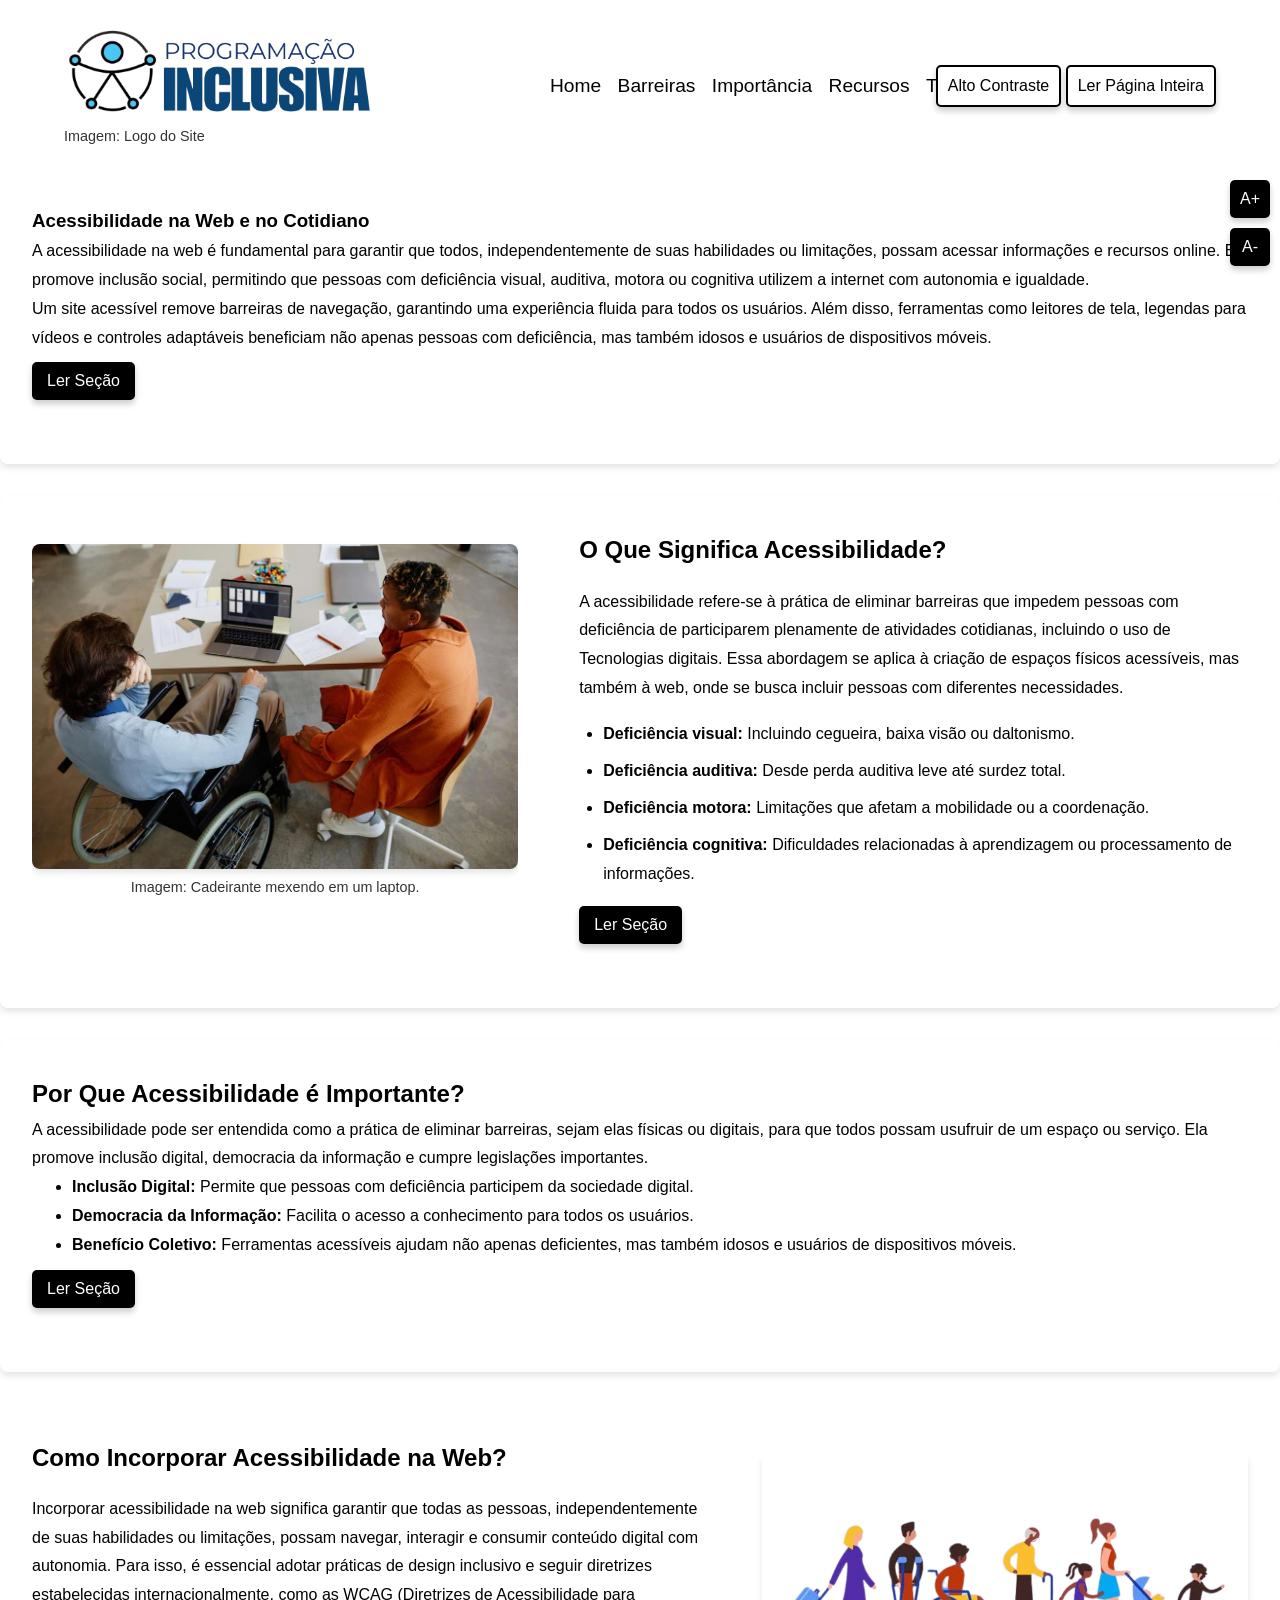
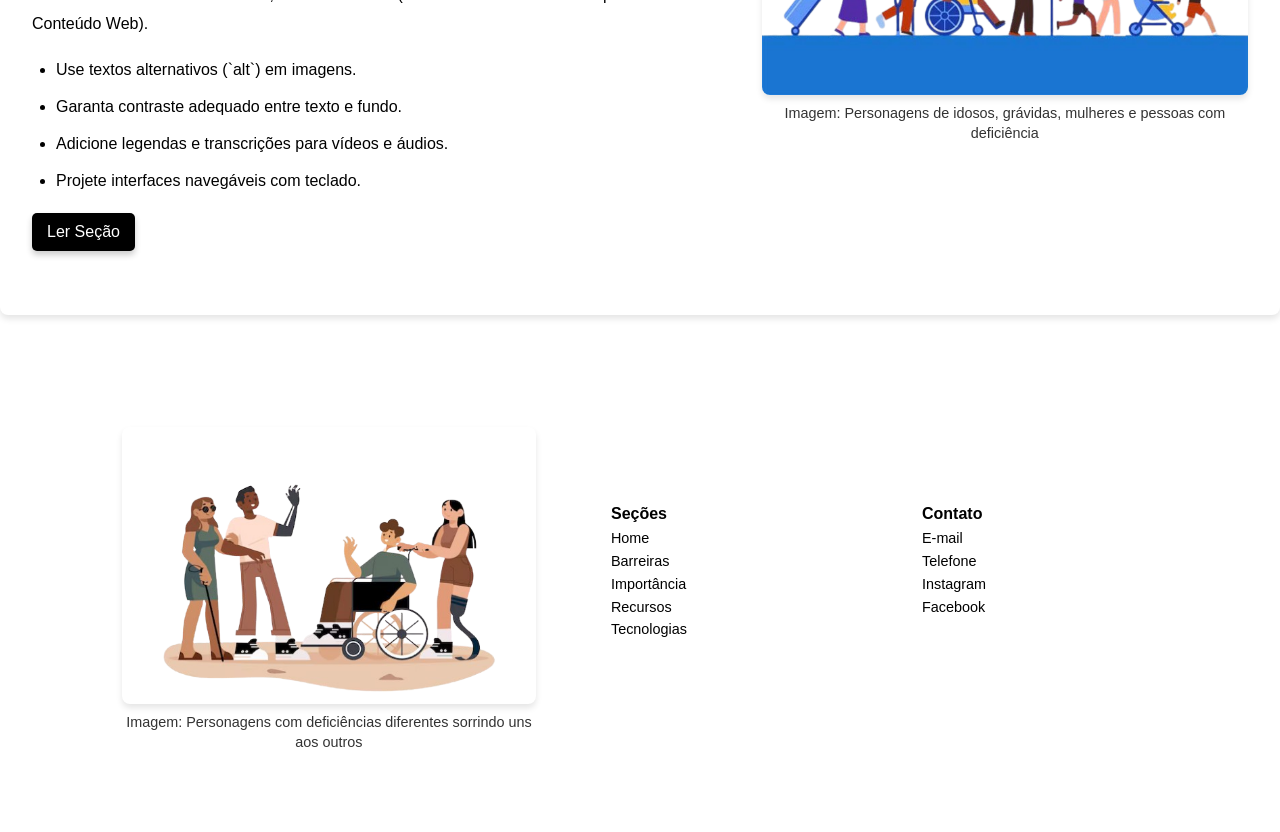
<file: html/index.html>
<!DOCTYPE html>
<html lang="pt-BR">
<head>
    <meta charset="UTF-8">
    <meta name="viewport" content="width=device-width, initial-scale=1.0">
    <meta name="description" content="Site dedicado à acessibilidade na web e no cotidiano, promovendo inclusão digital e boas práticas.">
    <title>Home - Programação Inclusiva</title>
    <link rel="stylesheet" href="../css/style.css">
    <link rel="shortcut icon" href="../assets/logo-site.png" type="image/x-icon">
</head>
<body>
    <header>
        <a href="index.html" tabindex="0">
            <img src="../assets/logo-programao-inclusiva.png" alt="Logo Programação Inclusiva">
            <figcaption tabindex="0">Imagem: Logo do Site</figcaption>
        </a>
        <nav class="header-links" role="navigation" aria-label="Menu principal">
            <ul class="header-titulos">
                <li tabindex="0"><a href="index.html" tabindex="0">Home</a></li>
                <li tabindex="0"><a href="barreiras.html" tabindex="0">Barreiras</a></li>
                <li tabindex="0"><a href="importancia.html" tabindex="0">Importância</a></li>
                <li tabindex="0"><a href="recursos.html" tabindex="0">Recursos</a></li>
                <li tabindex="0"><a href="tecnologias.html" tabindex="0">Tecnologias</a></li>
            </ul>
        </nav>
        <div class="accessibility-buttons">
            <button id="contrast-toggle" data-state="normal" aria-label="Ativar alto contraste">Alto Contraste</button>
            <button id="screen-reader-toggle" aria-label="Ativar leitor de tela">Ler Página Inteira</button>
        </div>
        <div class="font-control-buttons">
            <button id="increase-font" aria-label="Aumentar o tamanho da fonte">A+</button>
            <button id="decrease-font" aria-label="Diminuir o tamanho da fonte">A-</button>
        </div>
    </header>

    <main>
        <section class="section-container">
            <article>
                <h1 tabindex="0">Acessibilidade na Web e no Cotidiano</h1>
                <p tabindex="0">
                    A acessibilidade na web é fundamental para garantir que todos, independentemente de suas habilidades ou limitações, possam acessar informações e recursos online. Ela promove inclusão social, permitindo que pessoas com deficiência visual, auditiva, motora ou cognitiva utilizem a internet com autonomia e igualdade.
                </p>
                <p tabindex="0">
                    Um site acessível remove barreiras de navegação, garantindo uma experiência fluida para todos os usuários. Além disso, ferramentas como leitores de tela, legendas para vídeos e controles adaptáveis beneficiam não apenas pessoas com deficiência, mas também idosos e usuários de dispositivos móveis.
                </p>
                <button class="read-section" aria-label="Ler esta seção">Ler Seção</button>
            </article>
        </section>
    
        <section class="section-container">
            <div class="content-container">
                <figure class="image-container">
                    <img src="../assets/deficiente-cadeirante.jpg" alt="Cadeirante mexendo em um laptop" tabindex="0">
                    <figcaption tabindex="0">Imagem: Cadeirante mexendo em um laptop.</figcaption>
                </figure>

                <article class="text-side">
                    <h2 tabindex="0">O Que Significa Acessibilidade?</h2>
                    <p tabindex="0">
                        A acessibilidade refere-se à prática de eliminar barreiras que impedem pessoas com deficiência de participarem plenamente de atividades cotidianas, incluindo o uso de Tecnologias digitais. Essa abordagem se aplica à criação de espaços físicos acessíveis, mas também à web, onde se busca incluir pessoas com diferentes necessidades.
                    </p>
                    <ul>
                        <li tabindex="0"><strong>Deficiência visual:</strong> Incluindo cegueira, baixa visão ou daltonismo.</li>
                        <li tabindex="0"><strong>Deficiência auditiva:</strong> Desde perda auditiva leve até surdez total.</li>
                        <li tabindex="0"><strong>Deficiência motora:</strong> Limitações que afetam a mobilidade ou a coordenação.</li>
                        <li tabindex="0"><strong>Deficiência cognitiva:</strong> Dificuldades relacionadas à aprendizagem ou processamento de informações.</li>
                    </ul>
                    <button class="read-section" aria-label="Ler esta seção">Ler Seção</button>
                </article>
            </div>
        </section>
    
        <section class="section-container">
            <article>
                    <h2 tabindex="0">Por Que Acessibilidade é Importante?</h2>
                <p tabindex="0">
                    A acessibilidade pode ser entendida como a prática de eliminar barreiras, sejam elas físicas ou digitais, para que todos possam usufruir de um espaço ou serviço. Ela promove inclusão digital, democracia da informação e cumpre legislações importantes.
                </p>
                <ul>
                    <li tabindex="0"><strong>Inclusão Digital:</strong> Permite que pessoas com deficiência participem da sociedade digital.</li>
                    <li tabindex="0"><strong>Democracia da Informação:</strong> Facilita o acesso a conhecimento para todos os usuários.</li>
                    <li tabindex="0"><strong>Benefício Coletivo:</strong> Ferramentas acessíveis ajudam não apenas deficientes, mas também idosos e usuários de dispositivos móveis.</li>
                </ul>
                <button class="read-section" aria-label="Ler esta seção">Ler Seção</button>
            </article>
        </section>
    
        <section class="section-container">
            <div class="content-container">
                <article class="text-side">
                        <h2 tabindex="0">Como Incorporar Acessibilidade na Web?</h2>
                    <p tabindex="0">
                        Incorporar acessibilidade na web significa garantir que todas as pessoas, independentemente de suas habilidades ou limitações, possam navegar, interagir e consumir conteúdo digital com autonomia. Para isso, é essencial adotar práticas de design inclusivo e seguir diretrizes estabelecidas internacionalmente, como as WCAG (Diretrizes de Acessibilidade para Conteúdo Web).
                    </p>
                    <ul>
                        <li tabindex="0">Use textos alternativos (`alt`) em imagens.</li>
                        <li tabindex="0">Garanta contraste adequado entre texto e fundo.</li>
                        <li tabindex="0">Adicione legendas e transcrições para vídeos e áudios.</li>
                        <li tabindex="0">Projete interfaces navegáveis com teclado.</li>
                    </ul> 
                    <button class="read-section" aria-label="Ler esta seção">Ler Seção</button>
                </article>
                <figure class="image-container-right">
                    <img src="../assets/personagens-inclusao.png" alt="Personagens de idosos, grávidas, mulheres e pessoas com deficiência" tabindex="0">
                    <figcaption tabindex="0">Imagem: Personagens de idosos, grávidas, mulheres e pessoas com deficiência</figcaption>
                </figure>

            </div>
        </section>
    </main>
    <footer>
        <section class="footer-container">
            <figure>
                <img src="../assets/personagens-com-deficiencias.png" alt="Personagens com deficiências diferentes sorrindo uns aos outros" tabindex="0">
                <figcaption tabindex="0">Imagem: Personagens com deficiências diferentes sorrindo uns aos outros</figcaption>
            </figure>
            <aside class="footer-info">
                <article class="footer-coluna">
                    <h3 tabindex="0">Seções</h3>
                    <ul>
                        <li tabindex="0"><a href="index.html" tabindex="0">Home</a></li>
                        <li tabindex="0"><a href="barreiras.html" tabindex="0">Barreiras</a></li>
                        <li tabindex="0"><a href="importancia.html" tabindex="0">Importância</a></li>
                        <li tabindex="0"><a href="recursos.html" tabindex="0">Recursos</a></li>
                        <li tabindex="0"><a href="tecnologias.html" tabindex="0">Tecnologias</a></li>
                    </ul>
                </article>
                <article class="footer-coluna">
                    <h3 tabindex="0">Contato</h3>
                    <ul>
                        <li tabindex="0"><a href="mailto:contato@programacaoinclusiva.com" tabindex="0">E-mail</a></li>
                        <li tabindex="0"><a href="tel:+5511999999999" tabindex="0">Telefone</a></li>
                        <li tabindex="0"><a href="https://www.instagram.com/acessibilidadecotidiana" target="_blank" tabindex="0">Instagram</a></li>
                        <li tabindex="0"><a href="https://www.facebook.com/acessibilidadecotidiana" target="_blank" tabindex="0">Facebook</a></li>
                    </ul>
                </article>
            </aside>
        </section>
    </footer>
    
    <div vw class="enabled">
        <div vw-access-button class="active"></div>
        <div vw-plugin-wrapper>
          <div class="vw-plugin-top-wrapper"></div>
        </div>
      </div>
    <script src="../js/acessibilidades.js"></script>
    <script src="https://vlibras.gov.br/app/vlibras-plugin.js"></script>
    <script>
        new window.VLibras.Widget('https://vlibras.gov.br/app');
    </script>
</body>
</html>
</file>
<file: css/style.css>
* {
    margin: 0;
    box-sizing: border-box;
    font-family: Verdana, Geneva, Tahoma, sans-serif
}

body {
    background-color: white;
    margin: 0;
    padding: 0;
    box-sizing: border-box;
    color: black;
}

header {
    display: flex;
    align-items: center;
    padding: 2% 5%;
}

header > a > img {
    width: 70%;
    height: auto;
    margin-left: 0;
}

header a {
    color: black;
    font-size: 1.2rem;
    text-decoration: none;
}

.header-links {
    margin-right: 0;
    flex: 1;
    display: flex;
    justify-content: flex-start;
}

.header-links ul {
    display: flex;
    padding: 0 5%;
    margin: 0;
    list-style: none;
}

.header-links li {
    margin: 0 2%;
    white-space: nowrap;
}

.header-links a:hover {
    color: gray;
}

.accessibility-buttons button {
    background-color: white;
    color: #000;
    border: 2px solid #000;
    border-radius: 5px;
    padding: 10px;
    cursor: pointer;
    font-size: 1rem;
    box-shadow: 0px 4px 6px rgba(0, 0, 0, 0.2);
    transition: background-color 0.3s, color 0.3s;
}

.accessibility-buttons button:hover {
    background-color: #e6e6e6;
    color: #000;
}

.font-control-buttons {
    position: fixed;
    top: 20%;
    right: 10px;
    z-index: 1000;
    display: flex;
    flex-direction: column;
    gap: 10px;
}

.font-control-buttons button {
    background-color: black;
    color: white;
    border: none;
    border-radius: 5px;
    padding: 10px;
    cursor: pointer;
    font-size: 1rem;
    box-shadow: 0px 4px 6px rgba(0, 0, 0, 0.2);
}

.font-control-buttons button:hover {
    background-color: white;
    color: black;
}

.read-section {
    margin-top: 10px;
    background-color: black;
    color: white;
    border: none;
    border-radius: 5px;
    padding: 10px 15px;
    cursor: pointer;
    font-size: 1rem;
    box-shadow: 0px 4px 6px rgba(0, 0, 0, 0.2);
    transition: background-color 0.3s;
}

.read-section:hover {
    background-color: black;
}

.section-container {
    padding: 2rem;
    line-height: 1.8;
    margin-bottom: 2rem;
    background-color: white;
    border-radius: 8px;
    box-shadow: 0px 4px 6px rgba(0, 0, 0, 0.1);
}

.content-container {
    display: flex;
    flex-wrap: wrap;
    align-items: flex-start;
    justify-content: space-between;
    gap: 2rem;
}

.text-side {
    flex: 1;
    max-width: 55%;
    text-align: left;
    font-size: 1rem;
}

.text-side h2 {
    font-size: 1.5rem;
    margin-bottom: 1rem;
    color: black;
}

.text-side ul {
    margin-top: 1rem;
    padding-left: 1.5rem;
    list-style-type: disc;
}

.text-side ul li {
    margin-bottom: 0.5rem;
}

.text-side p {
    margin-bottom: 1.1rem;
    color: black;
}

.image-container {
    flex: 1;
    max-width: 40%;
    display: flex;
    justify-content: center;
    align-items: center;
    border-radius: 8px;
    overflow: hidden;
}

.image-container img {
    width: 100%;
    height: auto;
    max-width: 100%;
    border-radius: 8px;
    object-fit: contain;
    box-shadow: 0px 4px 6px rgba(0, 0, 0, 0.1);
}

.image-container-right {
    flex: 1;
    max-width: 40%;
    display: flex;
    justify-content: center;
    align-items: center;
}

.image-container-right img {
    width: 100%;
    height: auto;
    border-radius: 8px;
    box-shadow: 0px 4px 6px rgba(0, 0, 0, 0.1);
}

figure {
    display: flex;
    flex-direction: column;
    align-items: center;
    justify-content: center;
    text-align: center;
    margin: 0;
    padding: 1rem 0;
}

figure img {
    max-width: 100%;
    height: auto;
    border-radius: 8px;
    margin-bottom: 0.5rem;
}

figcaption {
    font-size: 0.9rem;
    color: #333;
    line-height: 1.4;
    margin: 0;
}

article {
    margin-bottom: 2rem;
}

article header h1,
article header h2 {
    margin-bottom: 1rem;
    color: black;
}

footer {
    background-color: white;
    padding: 5%;
    color: black;
}

.footer-container {
    display: flex;
    align-items: center;
    justify-content: space-between;
    max-width: 1200px;
    margin: 0 auto;
    width: 90%;
}

.footer-container figure {
    flex: 1;
    max-width: 40%;
    text-align: center;
}

.footer-container figure img {
    width: 100%;
    height: auto;
    border-radius: 8px;
    box-shadow: 0px 4px 6px rgba(0, 0, 0, 0.1);
    margin-bottom: 0.5rem;
}

.footer-info {
    display: flex;
    justify-content: space-around;
    flex-grow: 1;
}

.footer-container img {
    width: 30%;
}

.footer-coluna {
    width: 30%;
    padding: 0 2%;
}

.footer-coluna h3 {
    font-size: 1rem;
    margin-bottom: 4%;
    color: black;
}

.footer-coluna ul {
    list-style: none;
    padding: 0;
}

.footer-coluna ul li {
    margin-bottom: 3%;
}

.footer-coluna ul li a {
    color: black;
    text-decoration: none;
    font-size: 0.9rem;
}

.footer-coluna ul li a:hover {
    color: gray;
}

body.high-contrast {
    background-color: #000;
    color: #FFD700;
}

body.high-contrast a {
    color: #FFD700;
    text-decoration: underline;
}

body.high-contrast header,
body.high-contrast footer,
body.high-contrast .section-container {
    background-color: #111;
    border: 2px solid #FFD700;
}

body.high-contrast footer {
    color: #FFD700;
}

body.high-contrast footer a {
    color: #FFD700;
}

body.high-contrast footer h4,
body.high-contrast footer ul li {
    color: #FFD700;
}

body.high-contrast .section-container h1,
body.high-contrast .section-container h2,
body.high-contrast .section-container p,
body.high-contrast .section-container ul li {
    color: #FFD700;
}

body.high-contrast button {
    background-color: #FFD700;
    color: #000;
    border: 2px solid #FFD700;
}

body.high-contrast button:hover {
    background-color: #FFA500;
}

body.high-contrast [vw-access-button] {
    background-color: #FFD700 !important;
    border: 2px solid #000 !important;
}

body.high-contrast [vw-access-button]:hover {
    background-color: #FFA500 !important;
    color: #000 !important;
}

@media (max-width: 1200px) {
    header {
        padding: 1.5% 3%;
    }

    header > a > img {
        width: 60%;
    }

    .header-links ul {
        padding: 0 2%;
    }

    footer {
        padding: 4%;
    }

    .footer-container {
        max-width: 90%;
    }

    .footer-container img {
        width: 40%;
    }

    .footer-coluna {
        width: 40%;
    }

    .footer-coluna h3 {
        font-size: 1.1rem;
    }

    .footer-coluna ul li a {
        font-size: 0.85rem;
    }
}

@media (max-width: 768px) {
    header {
        flex-direction: column;
        align-items: flex-start;
    }

    header > a > img {
        width: 100%;
        margin-bottom: 10px;
    }

    .header-links ul {
        flex-direction: column;
        padding: 0;
    }

    .header-links li {
        margin: 5px 0;
    }

    footer {
        padding: 2%;
    }

    .footer-container {
        flex-direction: column;
        align-items: center;
    }

    .footer-container img {
        width: 80%;
        margin-bottom: 10px;
    }

    .footer-info {
        flex-direction: column;
        align-items: center;
    }

    .footer-coluna {
        width: 80%;
        margin-bottom: 10px;
    }

    .content-container {
        flex-direction: column;
    }

    .image-container,
    .image-container-right {
        max-width: 100%;
    }

    .text-side {
        max-width: 100%;
    }
}

@media (max-width: 480px) {
    header a {
        font-size: 1rem;
    }

    .footer-coluna h3 {
        font-size: 0.9rem;
    }

    .footer-coluna ul li a {
        font-size: 0.8rem;
    }
}
</file>
